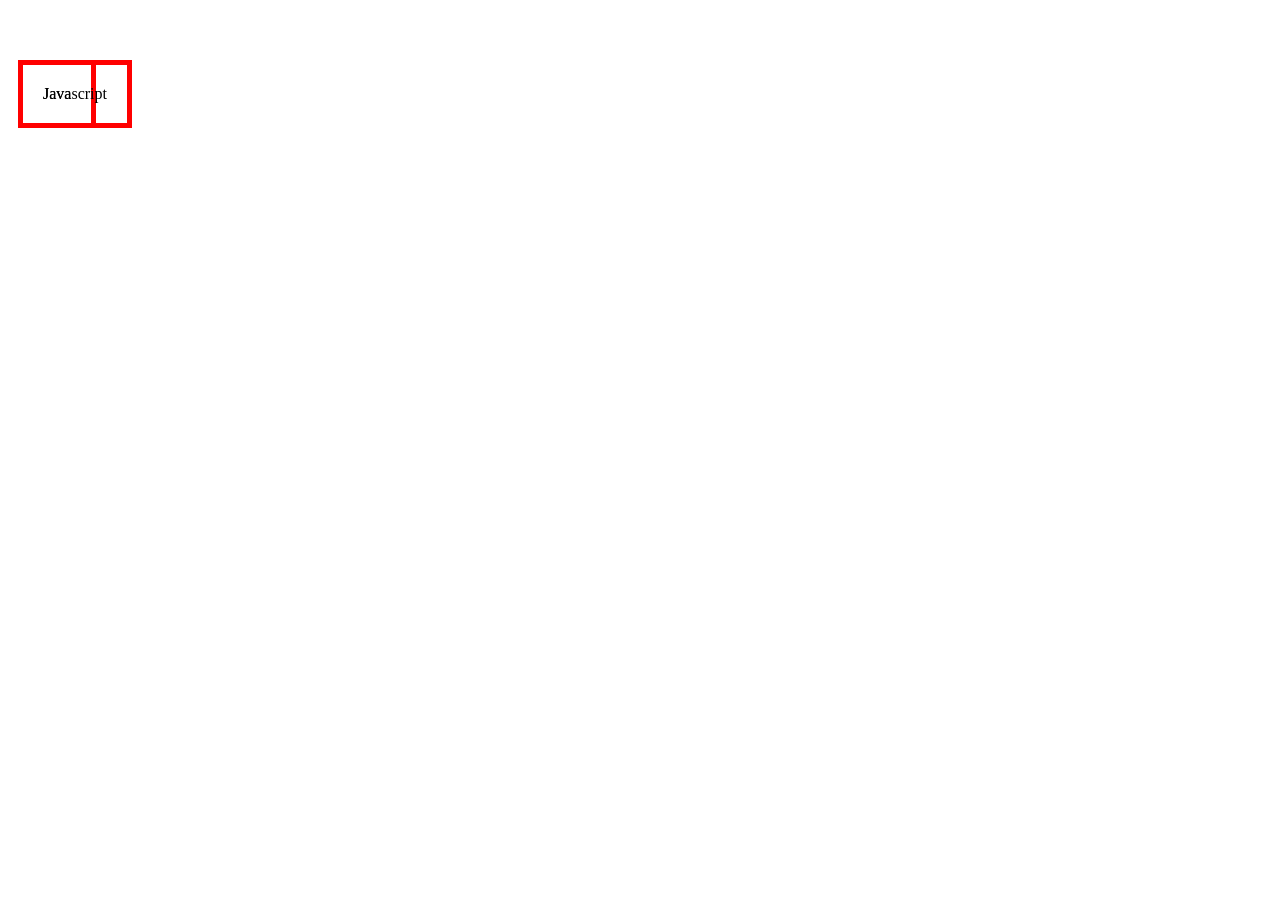
<file: box.html>
<!DOCTYPE html>
<html lang='en'>
<head>
    <meta charset='utf-8'>
    <meta name='viewport' content='width=device-width, initial-scale=1'>
    <title>Document</title>
    <style>
       div {
        border: 5px solid red;
        padding: 20px;
        margin: 10px;
        position: absolute;
        top: 50px;
       }


    </style>
</head>
<body>
    <div>Java</div>
    <div>Javascript</div>
</body>
</html>
</file>
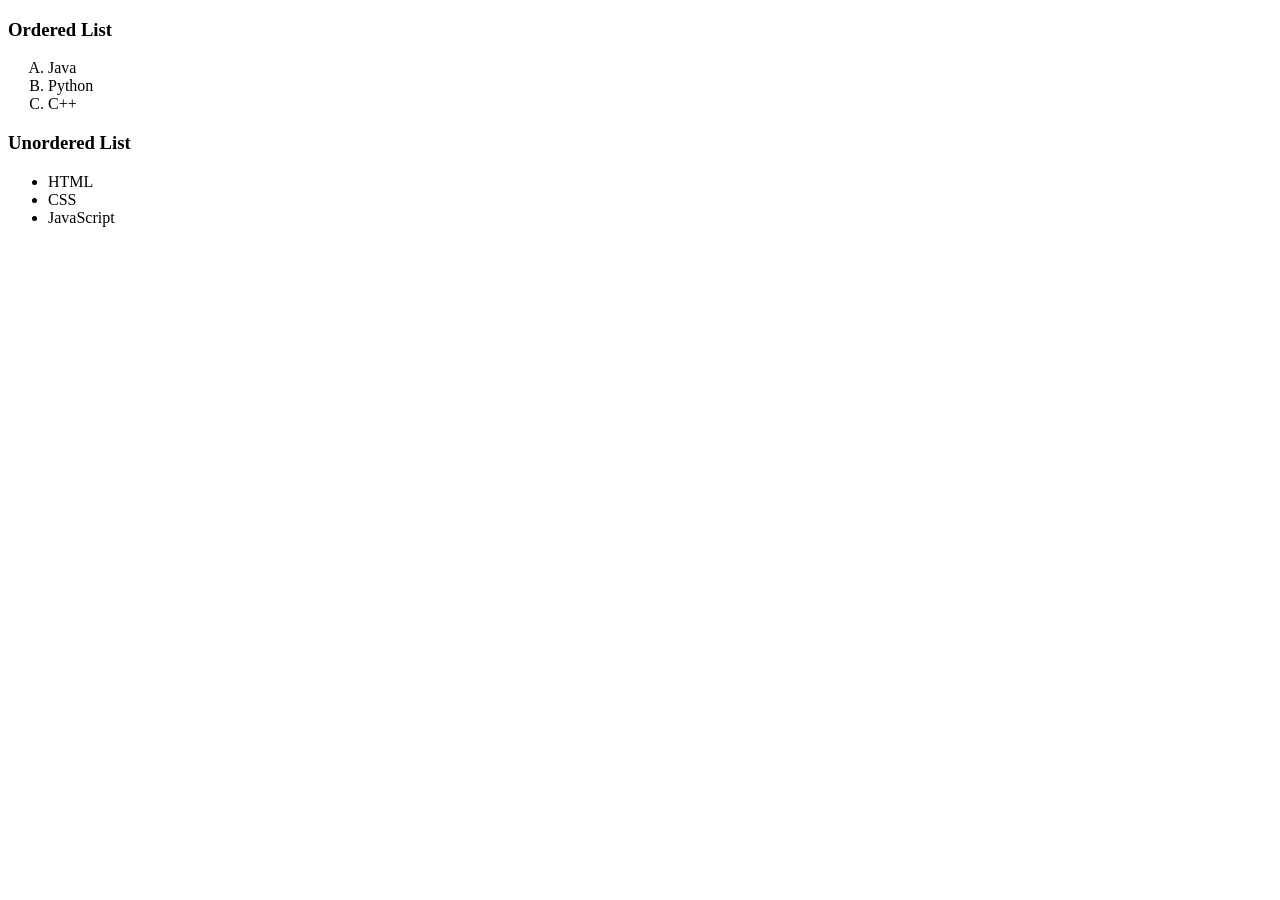
<file: ol and ul.html>
<!DOCTYPE html>
<html>
<head>
    <title>HTML Lists</title>
</head>
<body>

    <h3>Ordered List</h3>

<ol type="A">
    <li>Java</li>
    <li>Python</li>
    <li>C++</li>
</ol>

    <h3>Unordered List</h3>
    
<ul class="square">
    <li>HTML</li>
    <li>CSS</li>
    <li>JavaScript</li>
</ul>

</body>
</html>
</file>
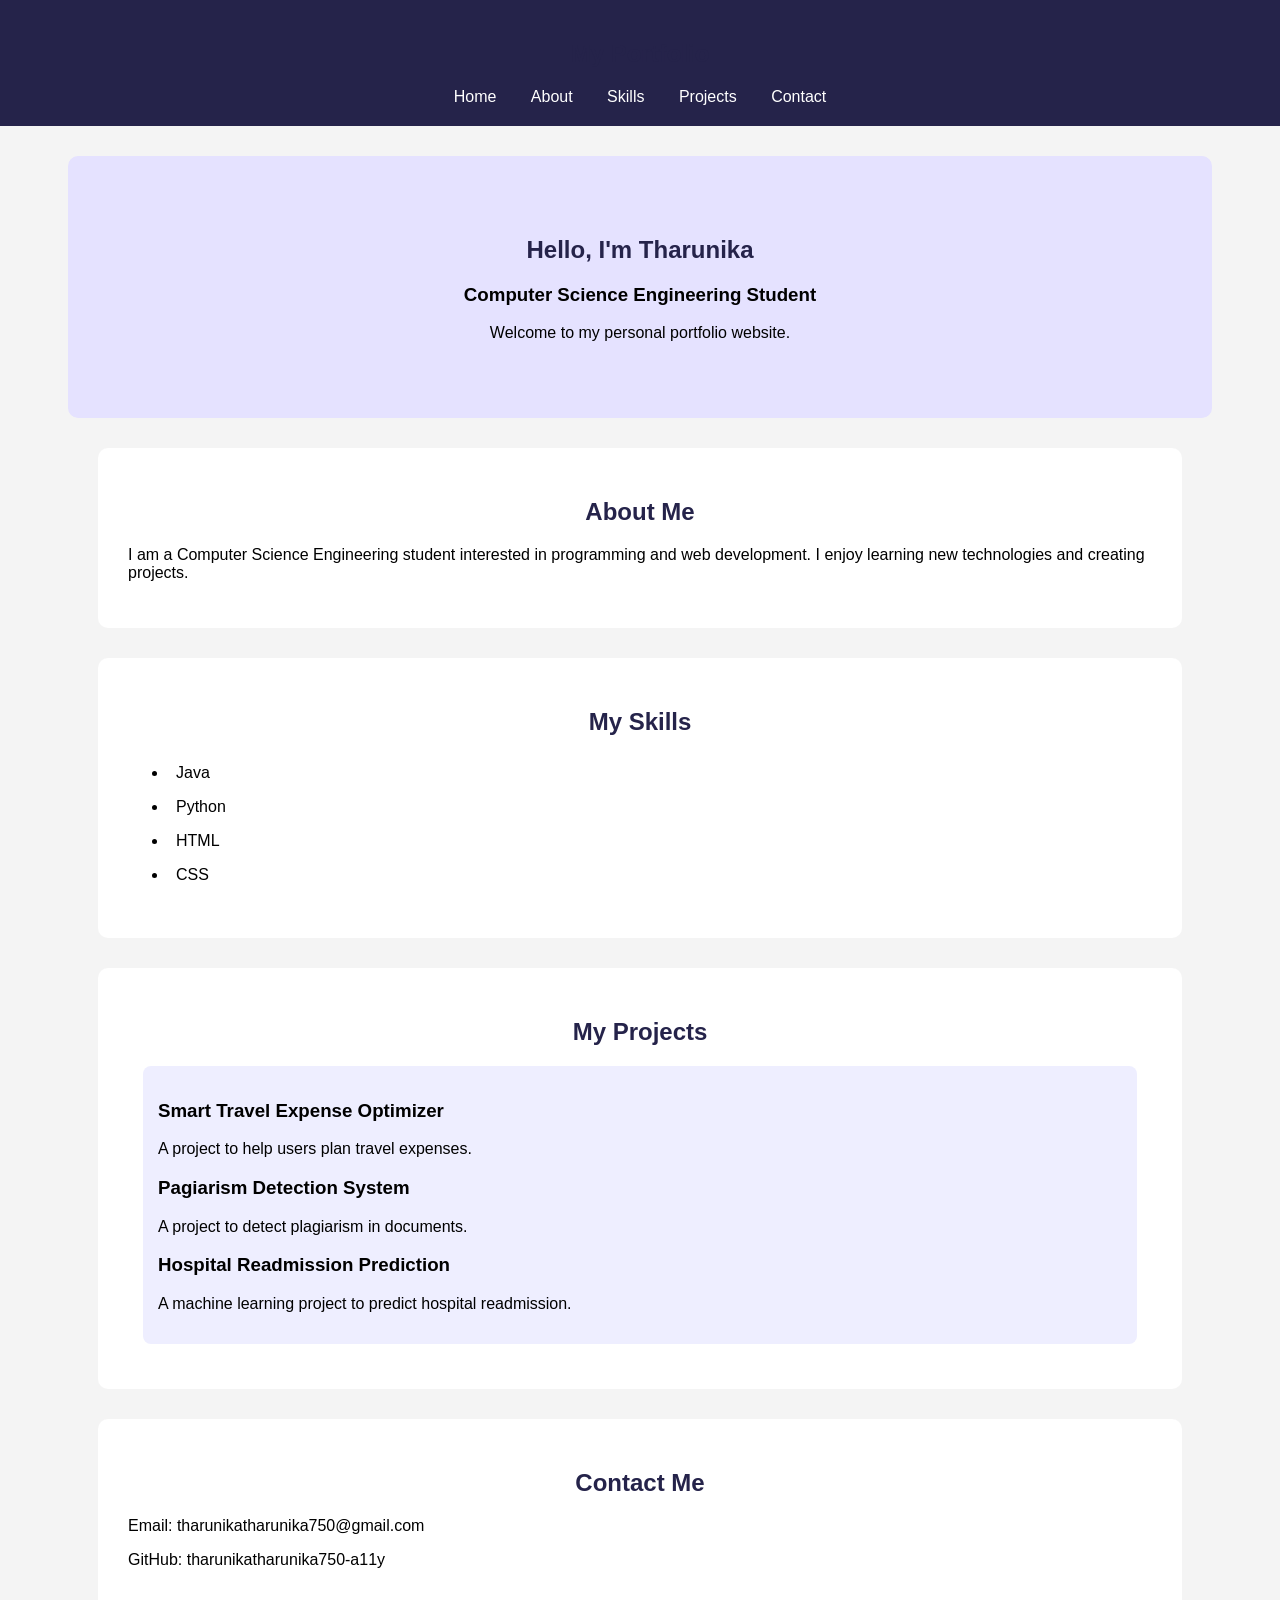
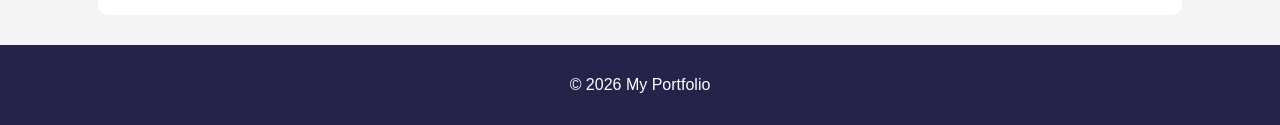
<file: portfolio.html>
<!DOCTYPE html>
<html>
<head>
    <title>My Portfolio</title>
    <link rel="stylesheet" href="portfolio.css">
</head>

<body>

    <header>
        <h2>My Portfolio</h2>
        <nav>
            <a href="#home">Home</a>
            <a href="#about">About</a>
            <a href="#skills">Skills</a>
            <a href="#projects">Projects</a>
            <a href="#contact">Contact</a>
        </nav>
    </header>

    <section id="home">
        <h1>Hello, I'm Tharunika</h1>
        <h3>Computer Science Engineering Student</h3>
        <p>Welcome to my personal portfolio website.</p>
    </section>

    <section id="about">
        <h2>About Me</h2>
        <p>
            I am a Computer Science Engineering student
            interested in programming and web development.
            I enjoy learning new technologies and creating projects.
        </p>
    </section>

    <section id="skills">
        <h2>My Skills</h2>
        <ul>
            <li>Java</li>
            <li>Python</li>
            <li>HTML</li>
            <li>CSS</li>
        </ul>
    </section>

    <section id="projects">
        <h2>My Projects</h2>

        <div class="project">
            <h3>Smart Travel Expense Optimizer</h3>
            <p>A project to help users plan travel expenses.</p>
            <h3>Pagiarism Detection System</h3>
            <p>A project to detect plagiarism in documents.</p>
            <h3>Hospital Readmission Prediction</h3>
            <p>A machine learning project to predict
            hospital readmission.</p>
        </div>
    </section>

    <section id="contact">
        <h2>Contact Me</h2>
        <p>Email: tharunikatharunika750@gmail.com</p>
        <p>GitHub: tharunikatharunika750-a11y</p>
    </section>

    <footer>
        <p>© 2026 My Portfolio</p>
    </footer>

</body>
</html>
</file>
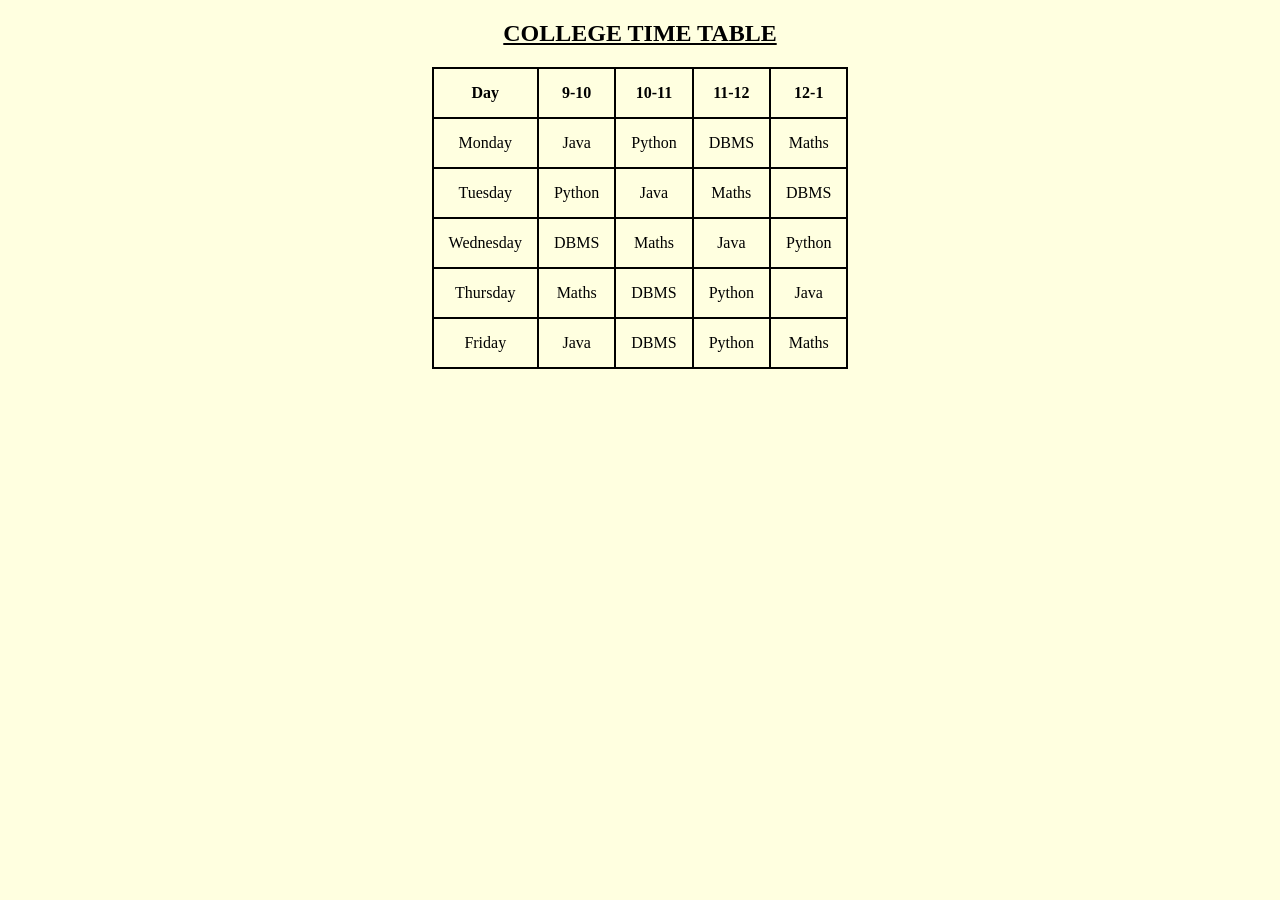
<file: Timetable.html>
<!DOCTYPE html>
<html>
<head>
    <title>College Timetable</title>
    <link rel="stylesheet" href="Timetable.css">
</head>
<body>

    <h2>COLLEGE TIME TABLE</h2>

    <table>
        <tr>
            <th>Day</th>
            <th>9-10</th>
            <th>10-11</th>
            <th>11-12</th>
            <th>12-1</th>
        </tr>

        <tr>
            <td>Monday</td>
            <td>Java</td>
            <td>Python</td>
            <td>DBMS</td>
            <td>Maths</td>
        </tr>

        <tr>
            <td>Tuesday</td>
            <td>Python</td>
            <td>Java</td>
            <td>Maths</td>
            <td>DBMS</td>
        </tr>

        <tr>
            <td>Wednesday</td>
            <td>DBMS</td>
            <td>Maths</td>
            <td>Java</td>
            <td>Python</td>
        </tr>

        <tr>
            <td>Thursday</td>
            <td>Maths</td>
            <td>DBMS</td>
            <td>Python</td>
            <td>Java</td>
        </tr>

        <tr>
            <td>Friday</td>
            <td>Java</td>
            <td>DBMS</td>
            <td>Python</td>
            <td>Maths</td>
        </tr>
    </table>

</body>
</html>
</file>
<file: portfolio.css>
body {
    margin: 0;
    background-color: #f4f4f4;
    font-family: Arial, sans-serif;
}

header {
    background-color: #25234a;
    color: white;
    padding: 20px;
    text-align: center;
}

nav a {
    color: white;
    text-decoration: none;
    margin: 15px;
}

nav a:hover {
    color: aqua;
}

section {
    background-color: white;
    margin: 30px auto;
    padding: 30px;
    width: 80%;
    border-radius: 10px;
}

h1, h2 {
    color: #25234a;
    text-align: center;
}

#home {
    text-align: center;
    background-color: #e5e2ff;
    padding: 60px;
}

#skills li {
    padding: 8px;
}

.project {
    background-color: #eeeeff;
    padding: 15px;
    margin: 15px;
    border-radius: 8px;
}

footer {
    background-color: #25234a;
    color: white;
    text-align: center;
    padding: 15px;
}
</file>
<file: Timetable.css>
body {
    background-color: lightyellow;
}
h2 {
    text-align: center;
    text-decoration: underline;
}
table {
    margin: auto;
    border: 2px solid black;
    border-collapse: collapse;
}

th, td {
    border: 2px solid black;
    padding: 15px;
    text-align: center;
}
</file>
